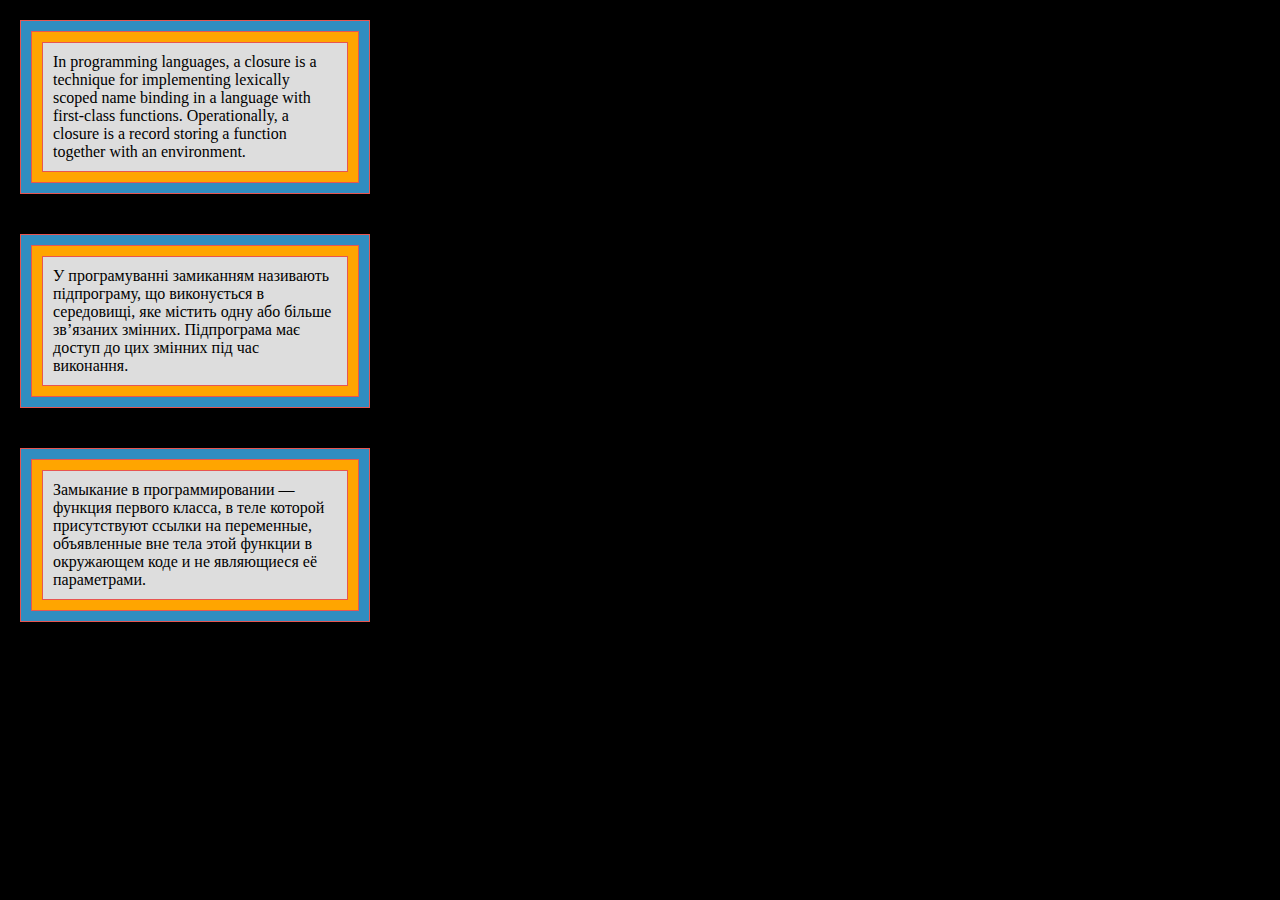
<file: index.html>
<!doctype html>
<html lang="en">
<head>
  <meta charset="UTF-8">
  <meta name="viewport"
        content="width=device-width, user-scalable=no, initial-scale=1.0, maximum-scale=1.0, minimum-scale=1.0">
  <meta http-equiv="X-UA-Compatible" content="ie=edge">
  <title>Enclosures</title>
  <link rel="stylesheet" href="./style.css">
</head>
<body>
  <div class="outer-box box blueish" id="qa-block">
    <div class="box yellowish">
      <div class="box grayish">
        In programming languages, a closure is a technique for implementing lexically scoped name binding in a
        language with first-class functions. Operationally, a closure is a record storing a function together with an environment.
      </div>
    </div>
  </div>
  <div class="outer-box box blueish">
    <div class="box yellowish">
      <div class="box grayish">
        У програмуванні замиканням називають підпрограму, що виконується в
        середовищі, яке містить одну або більше зв’язаних змінних. Підпрограма має доступ до цих змінних під час виконання.
      </div>
    </div>
  </div>
  <div class="outer-box box blueish">
    <div class="box yellowish">
      <div class="box grayish">
        Замыкание в программировании — функция первого класса, в теле которой присутствуют ссылки на переменные,
        объявленные вне тела этой функции в окружающем коде и не являющиеся её параметрами.
      </div>
    </div>
  </div>
</body>
</html>
</file>
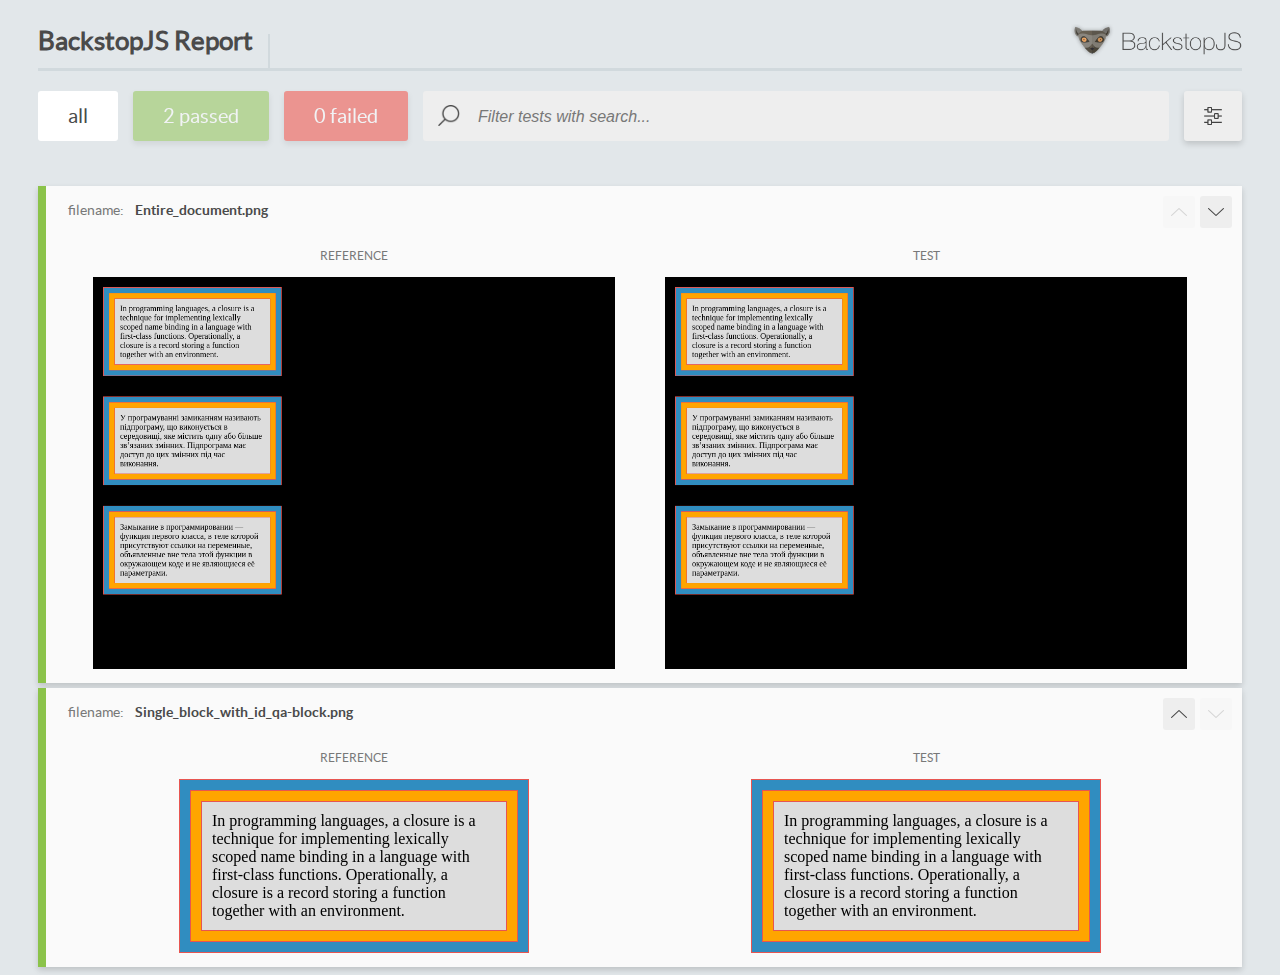
<file: report/html_report/index.html>
<!DOCTYPE html>
<html>
  <head>
    <meta charset="utf-8">
    <title>BackstopJS Report</title>

    <style>
      @font-face {
          font-family: 'latoregular';
          src: url('./assets/fonts/lato-regular-webfont.woff2') format('woff2'),
              url('./assets/fonts/lato-regular-webfont.woff') format('woff');
          font-weight: 400;
          font-style: normal;
      }
      @font-face {
          font-family: 'latobold';
          src: url('./assets/fonts/lato-bold-webfont.woff2') format('woff2'),
              url('./assets/fonts/lato-bold-webfont.woff') format('woff');
          font-weight: 700;
          font-style: normal;
      }

      .ReactModal__Body--open {
          overflow: hidden;
      }
      .ReactModal__Body--open .header {
        display: none;
      }

    </style>
  </head>
  <body style="background-color: #E2E7EA">
    <div id="root">

    </div>
    <script type="text/javascript">
      function report (report) { // eslint-disable-line no-unused-vars
        window.tests = report;
      }
    </script>
    <script type="text/javascript" src="config.js"></script>
    <script type="text/javascript" src="index_bundle.js"></script>
  </body>
</html>
</file>
<file: style.css>
body {
  margin: 0;
  background-color: black;
}

.outer-box {
  width: 350px;
  margin: 20px 20px 40px;
  box-sizing: border-box;
}

.box {
  padding: 10px;
  border: 1px solid #e75551;
}

.blueish {
  background-color: #308dc0;
}

.yellowish {
  background-color: #ffa500;
}

.grayish {
  background-color: #ddd;
}
</file>
